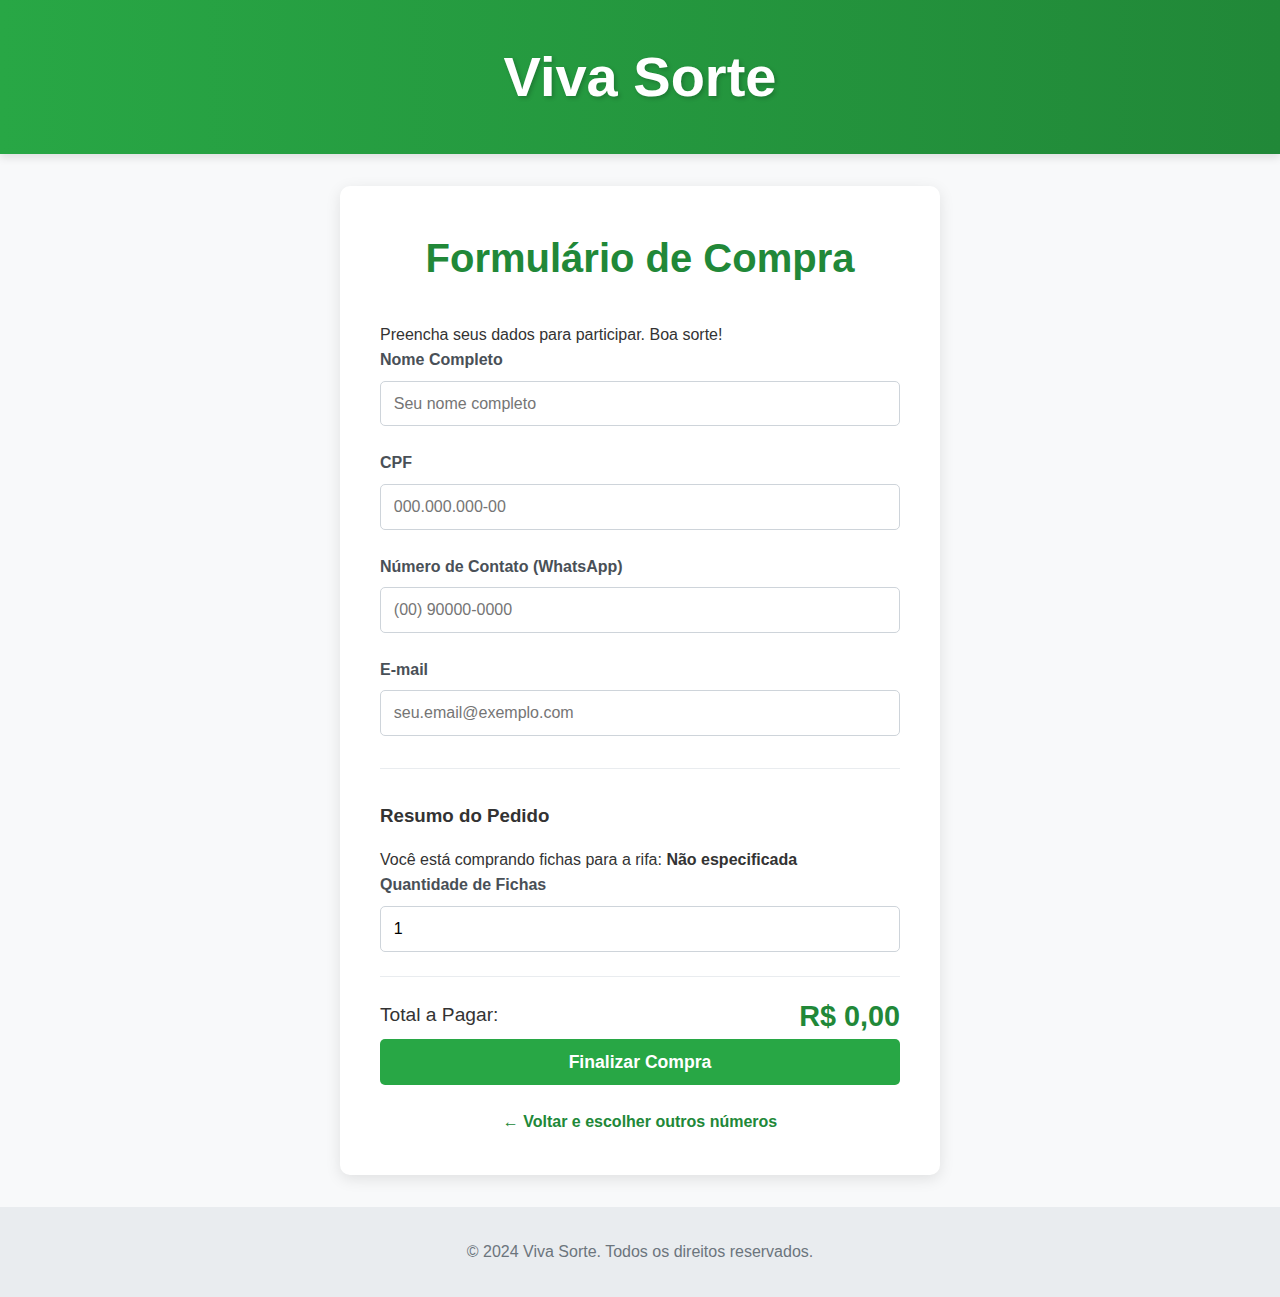
<file: compra.html>
<!DOCTYPE html>
<html lang="pt-BR">
<head>
    <meta charset="UTF-8">
    <meta name="viewport" content="width=device-width, initial-scale=1.0">
    <title>Comprar Fichas - Viva Sorte</title>
    <link rel="stylesheet" href="style.css">
</head>
<body>

    <header class="main-header">
        <h1>Viva Sorte</h1>
    </header>

    <main class="container">
        <div class="form-container">
            <h2>Formulário de Compra</h2>
            <p>Preencha seus dados para participar. Boa sorte!</p>

            <form action="processar_compra.php" method="POST">
                <!-- Campo oculto para enviar dados da rifa -->
                <input type="hidden" id="rifa_nome" name="rifa_nome">
                <input type="hidden" id="rifa_valor_unitario" name="rifa_valor_unitario">
                <input type="hidden" id="numeros_comprados" name="numeros_comprados">

                <div class="form-group">
                    <label for="nome">Nome Completo</label>
                    <input type="text" id="nome" name="nome" placeholder="Seu nome completo" required>
                </div>

                <div class="form-group">
                    <label for="cpf">CPF</label>
                    <input type="text" id="cpf" name="cpf" placeholder="000.000.000-00" required>
                </div>

                <div class="form-group">
                    <label for="contato">Número de Contato (WhatsApp)</label>
                    <input type="tel" id="contato" name="contato" placeholder="(00) 90000-0000" required>
                </div>

                <div class="form-group">
                    <label for="email">E-mail</label>
                    <input type="email" id="email" name="email" placeholder="seu.email@exemplo.com" required>
                </div>

                <hr>

                <div class="resumo-compra">
                    <h3>Resumo do Pedido</h3>
                    <p>Você está comprando fichas para a rifa: <strong id="resumo_rifa_nome"></strong></p>
                    <div class="form-group">
                        <label for="quantidade">Quantidade de Fichas</label>
                        <input type="number" id="quantidade" name="quantidade" value="1" min="1" readonly required>
                    </div>
                    <div class="total-compra">
                        <span>Total a Pagar:</span>
                        <strong id="valor_total">R$ 0,00</strong>
                    </div>
                </div>

                <button type="submit" class="btn-comprar">Finalizar Compra</button>
            </form>
            <a href="javascript:history.back()" class="link-voltar">← Voltar e escolher outros números</a>
        </div>
    </main>

    <footer class="main-footer">
        <p>&copy; 2024 Viva Sorte. Todos os direitos reservados.</p>
    </footer>

    <script>
        document.addEventListener('DOMContentLoaded', function() {
            const params = new URLSearchParams(window.location.search);
            const rifaNome = params.get('rifa') || 'Não especificada';
            const rifaValor = parseFloat(params.get('valor')) || 0;
            const quantidade = parseInt(params.get('quantidade')) || 1;
            const numeros = params.get('numeros') || '';

            // Preenche os campos do formulário
            document.getElementById('rifa_nome').value = rifaNome;
            document.getElementById('rifa_valor_unitario').value = rifaValor;
            document.getElementById('numeros_comprados').value = numeros;
            document.getElementById('resumo_rifa_nome').textContent = rifaNome;

            const quantidadeInput = document.getElementById('quantidade');
            const valorTotalDisplay = document.getElementById('valor_total');

            // Define a quantidade vinda da página anterior
            quantidadeInput.value = quantidade;

            function calcularTotal() {
                const qtd = parseInt(quantidadeInput.value) || 0;
                const total = qtd * rifaValor;
                valorTotalDisplay.textContent = total.toLocaleString('pt-BR', { style: 'currency', currency: 'BRL' });
            }

            calcularTotal();
        });
    </script>

</body>
</html>
</file>
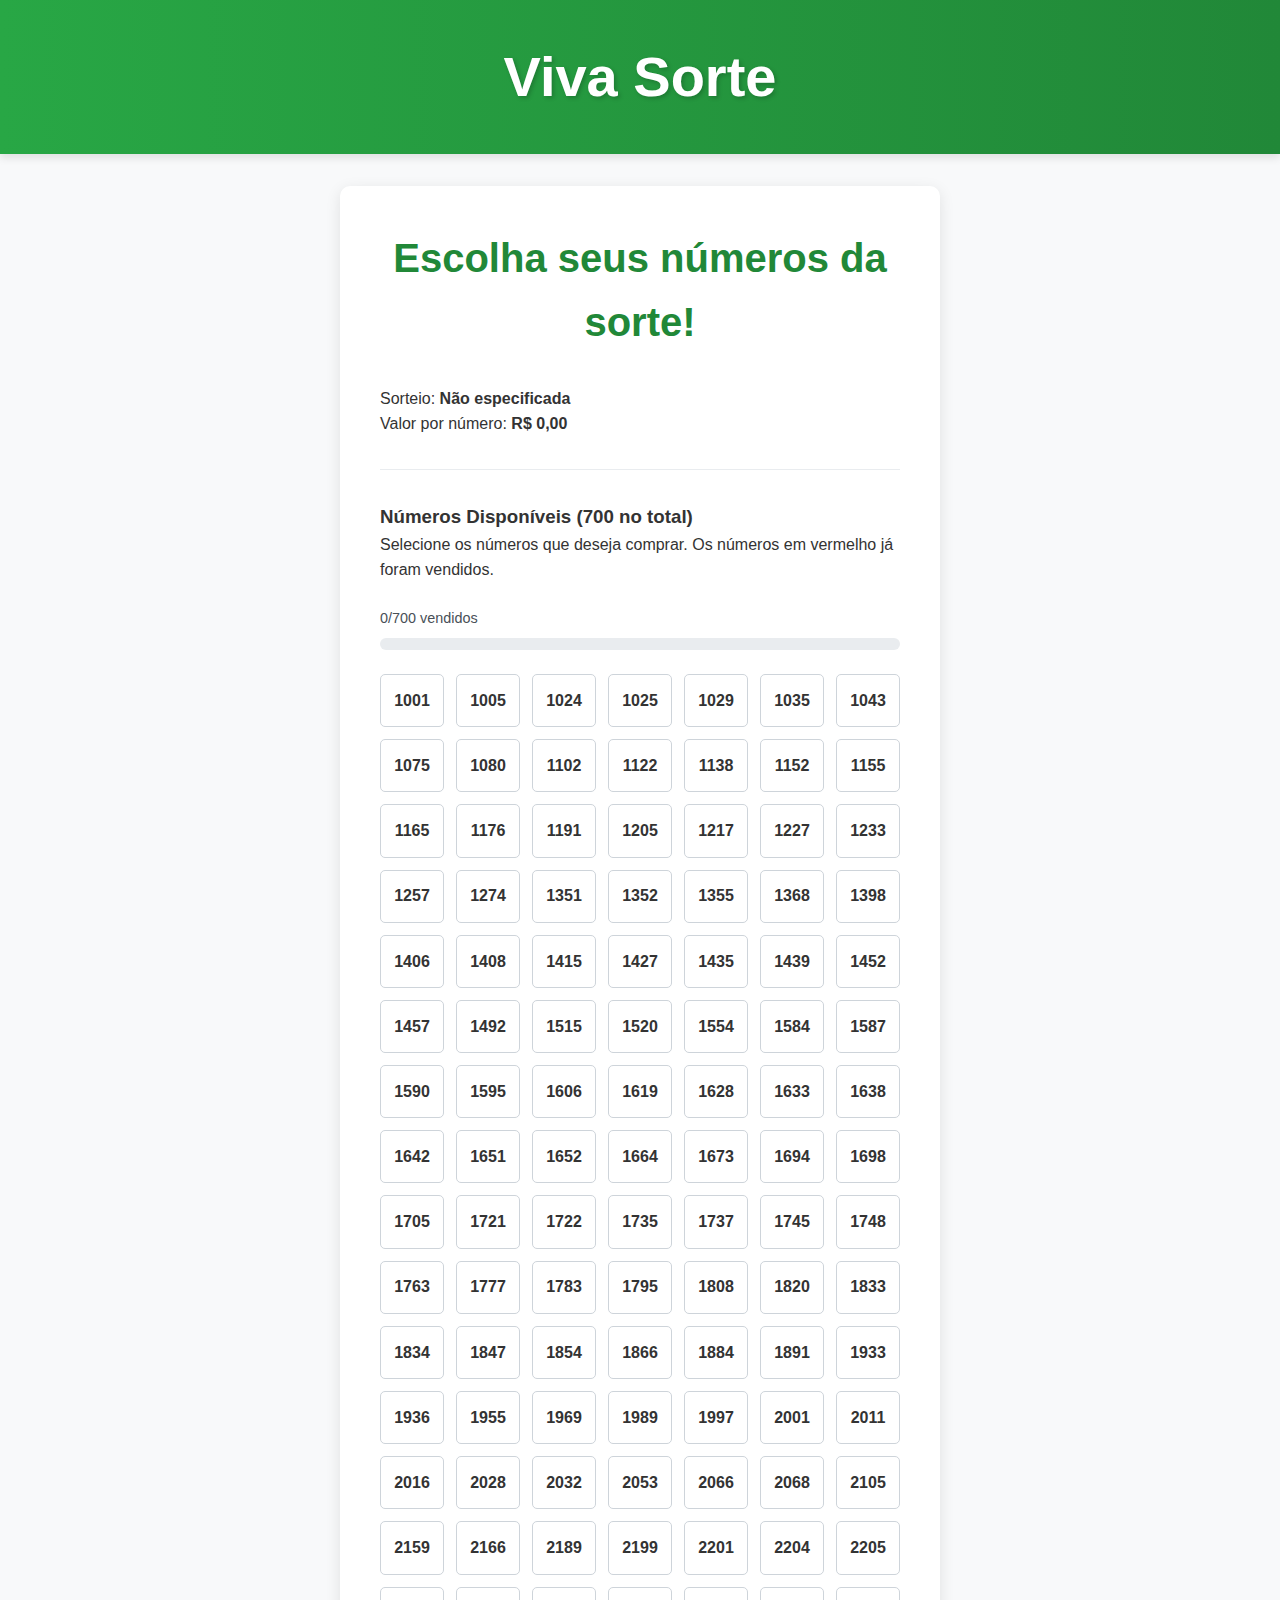
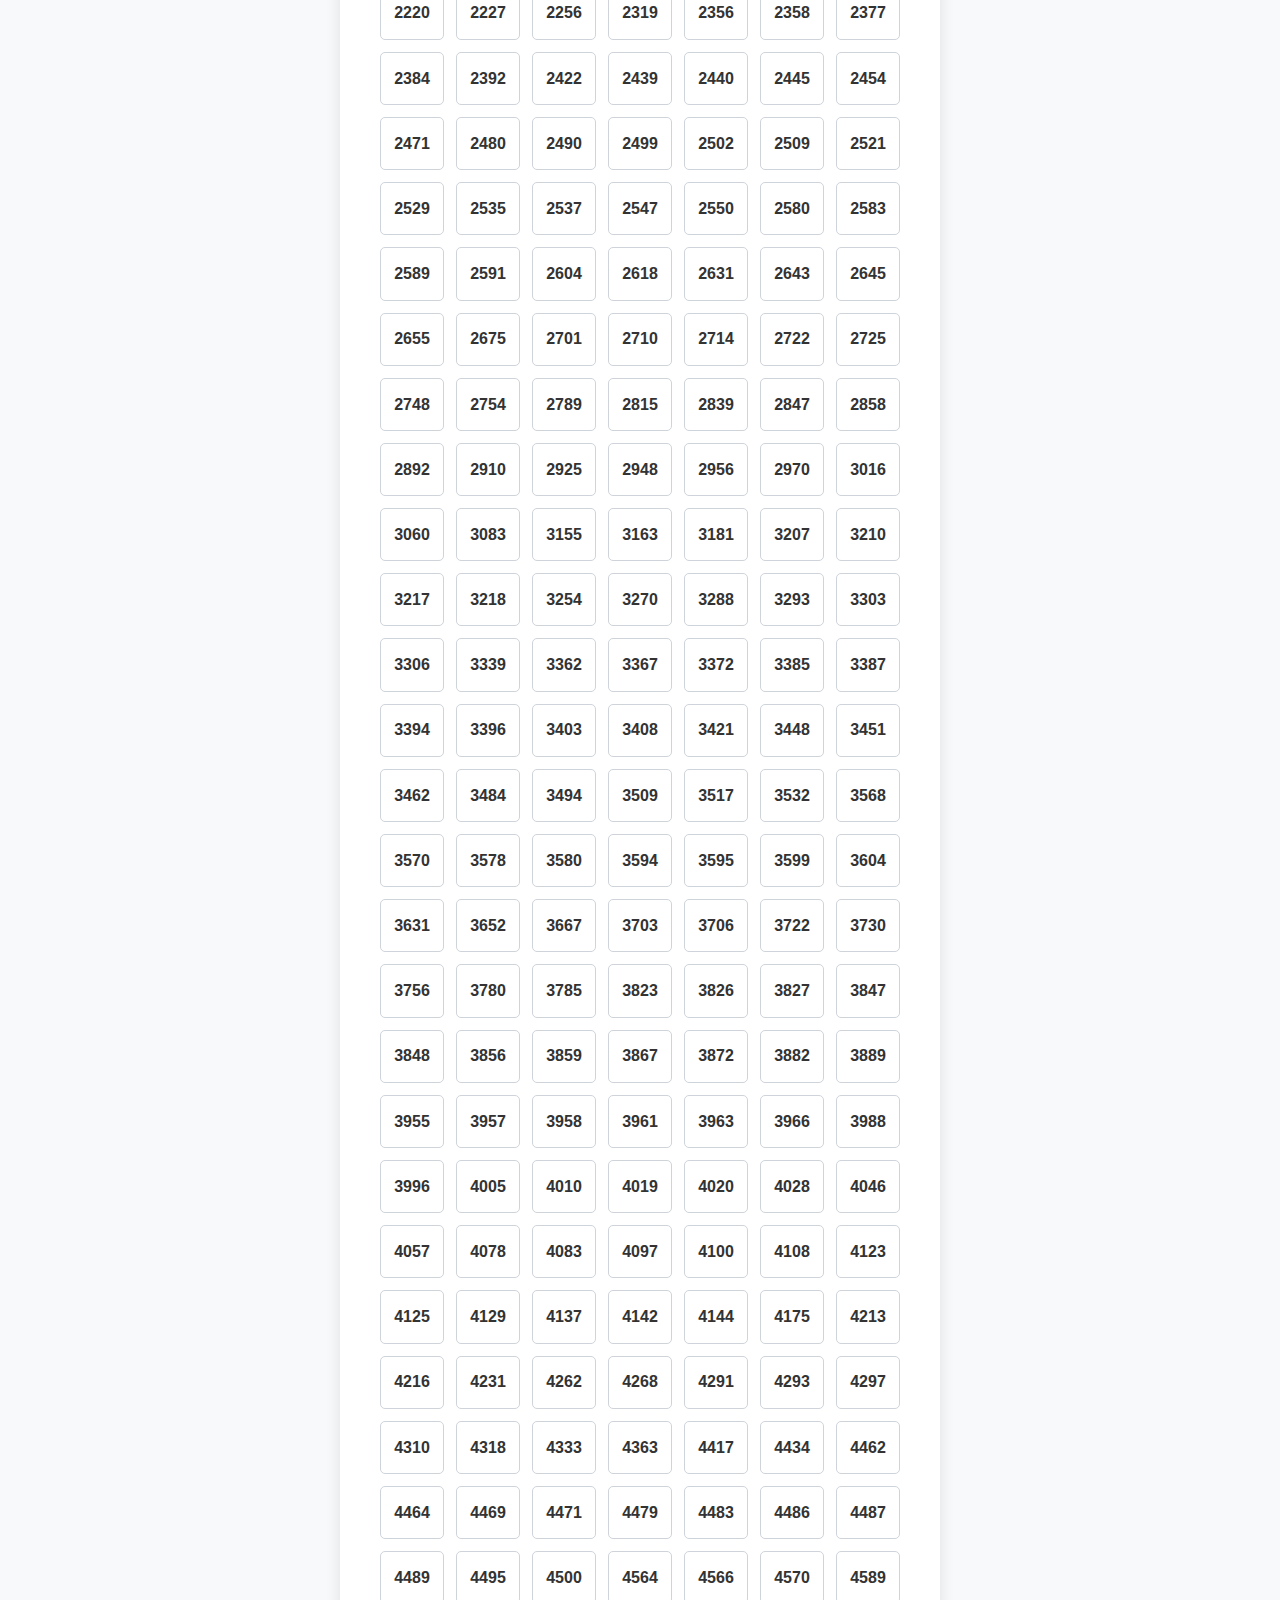
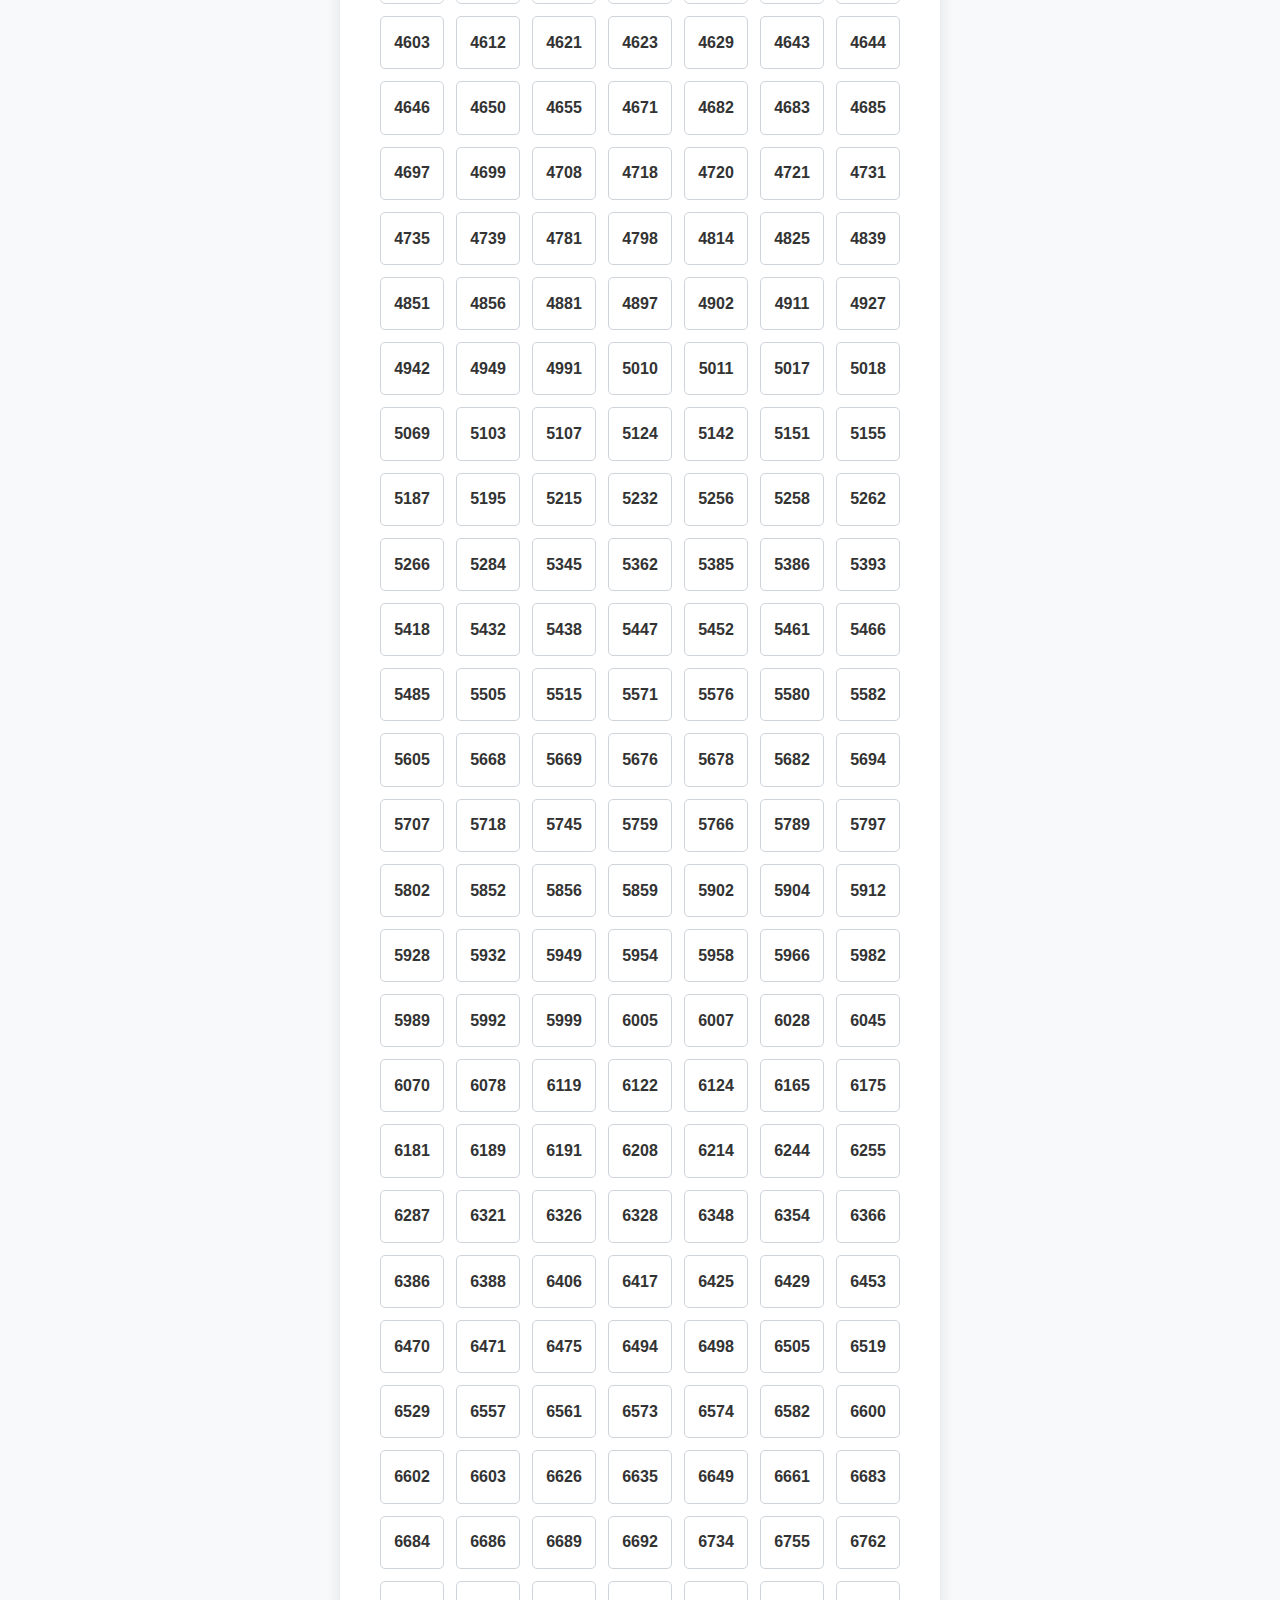
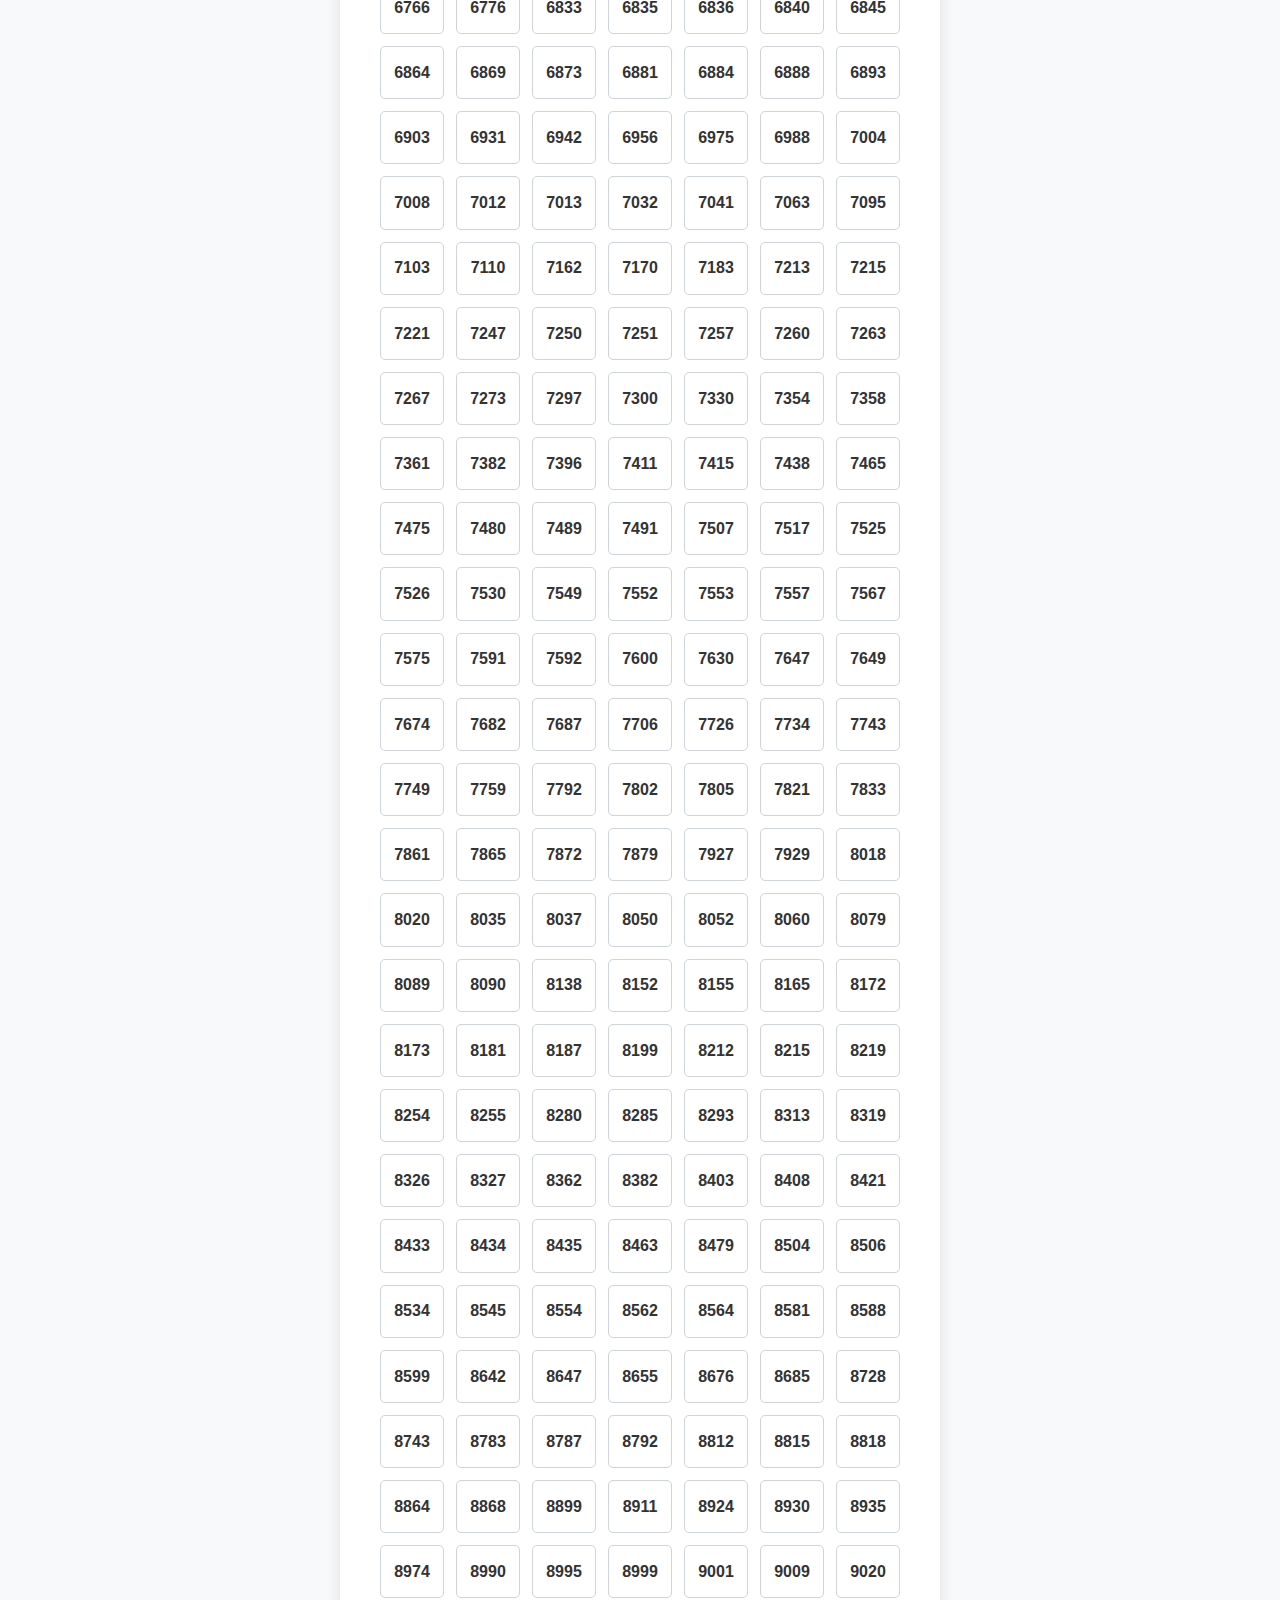
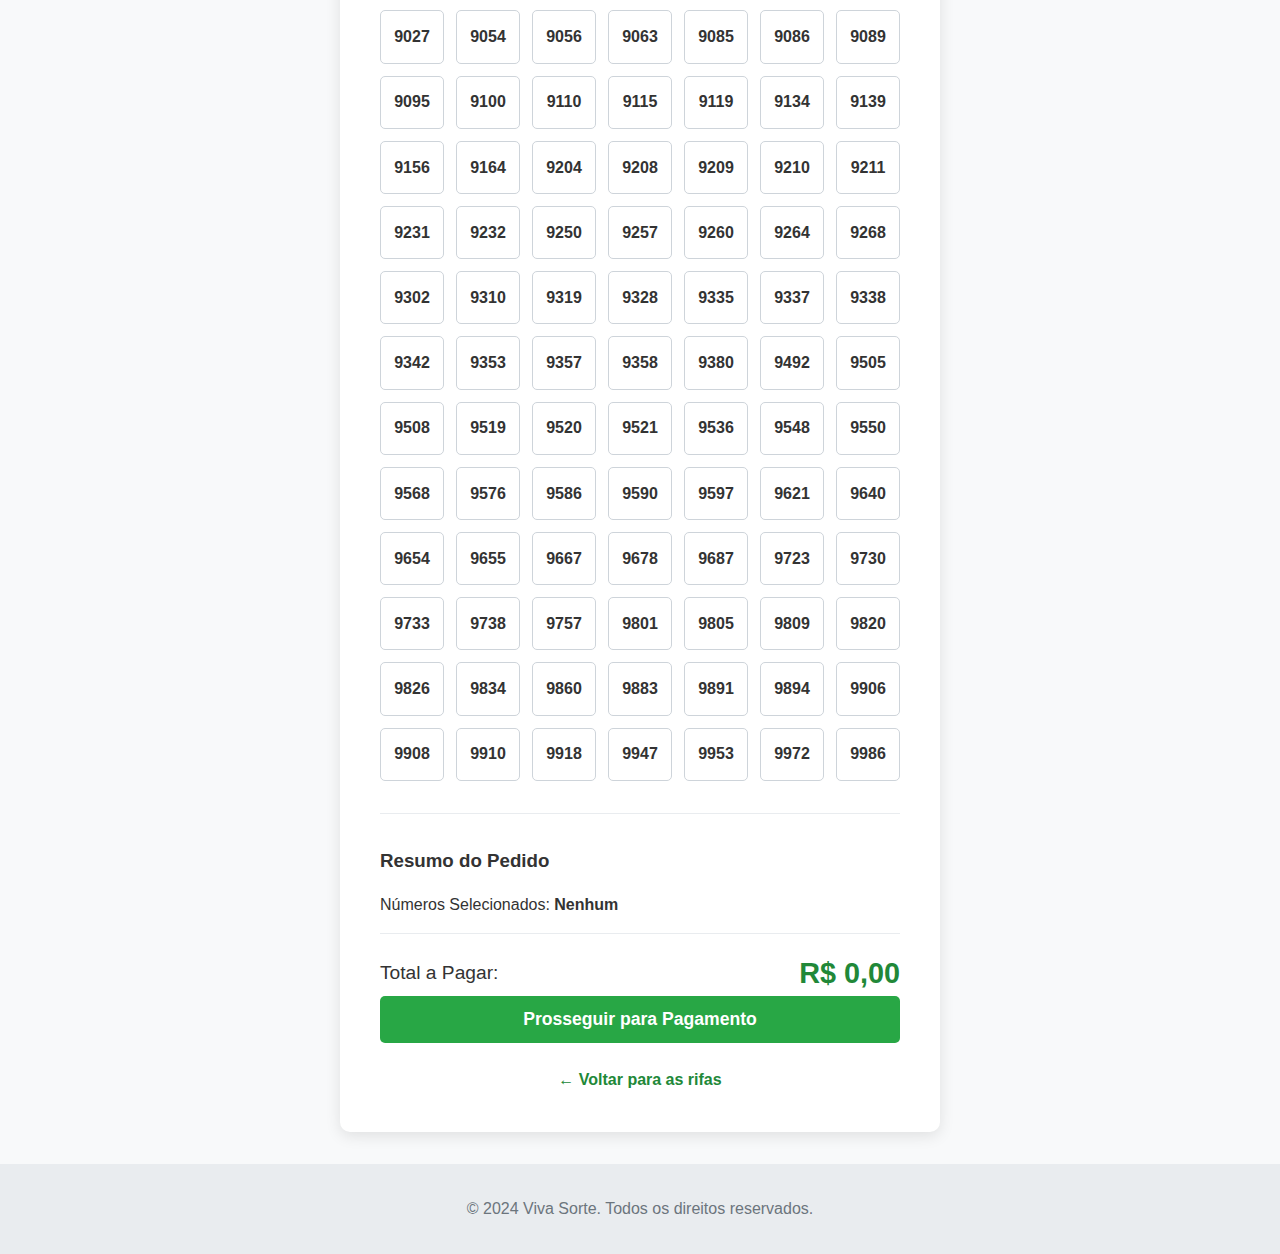
<file: compra_numeros.html>
<!DOCTYPE html>
<html lang="pt-BR">
<head>
    <meta charset="UTF-8">
    <meta name="viewport" content="width=device-width, initial-scale=1.0">
    <title>Escolha seus Números - Viva Sorte</title>
    <link rel="stylesheet" href="style.css">
</head>
<body>

    <header class="main-header">
        <h1>Viva Sorte</h1>
    </header>

    <main class="container">
        <div class="form-container">
            <h2>Escolha seus números da sorte!</h2>
            <p>Sorteio: <strong id="rifa_nome_display"></strong></p>
            <p>Valor por número: <strong id="rifa_valor_display"></strong></p>
            
            <hr>

            <h3>Números Disponíveis (700 no total)</h3>
            <p>Selecione os números que deseja comprar. Os números em vermelho já foram vendidos.</p>
            
            <div class="progresso-vendas">
                <div class="progresso-info">
                    <span id="progresso_texto">0/200 vendidos</span>
                </div>
                <div class="progresso-barra"><div id="progresso_preenchimento" class="progresso-preenchimento"></div></div>
            </div>

            <div id="numeros-grid" class="numeros-grid">
                <!-- Os números serão gerados por JavaScript -->
            </div>

            <hr>

            <div class="resumo-compra">
                <h3>Resumo do Pedido</h3>
                <p>Números Selecionados: <strong id="numeros_selecionados">Nenhum</strong></p>
                <div class="total-compra">
                    <span>Total a Pagar:</span>
                    <strong id="valor_total">R$ 0,00</strong>
                </div>
            </div>

            <!-- O formulário de dados do cliente foi movido para a próxima etapa -->
            <!-- Este botão agora levará para a página de formulário original -->
            <button id="btn-prosseguir" class="btn-comprar" disabled>Prosseguir para Pagamento</button>
            <a href="index.html" class="link-voltar">← Voltar para as rifas</a>
        </div>
    </main>

    <footer class="main-footer">
        <p>&copy; 2024 Viva Sorte. Todos os direitos reservados.</p>
    </footer>

<script>
        document.addEventListener('DOMContentLoaded', function() {
            const params = new URLSearchParams(window.location.search);
            const rifaNome = params.get('rifa') || 'Não especificada';
            const rifaValor = parseFloat(params.get('valor')) || 0;

            document.getElementById('rifa_nome_display').textContent = rifaNome.replace(/-/g, ' ');
            document.getElementById('rifa_valor_display').textContent = rifaValor.toLocaleString('pt-BR', { style: 'currency', currency: 'BRL' });

            const numerosGrid = document.getElementById('numeros-grid');
            const valorTotalDisplay = document.getElementById('valor_total');
            const numerosSelecionadosDisplay = document.getElementById('numeros_selecionados');
            const btnProsseguir = document.getElementById('btn-prosseguir');
            const progressoTexto = document.getElementById('progresso_texto');
            const progressoPreenchimento = document.getElementById('progresso_preenchimento');

            let numerosSelecionados = [];
            const numerosComprados = new Set();

            // 1. Gera 700 números de 4 dígitos, únicos e aleatórios
            const numerosDisponiveis = new Set();
            while (numerosDisponiveis.size < 700) {
                const numeroAleatorio = Math.floor(1000 + Math.random() * 9000).toString();
                numerosDisponiveis.add(numeroAleatorio);
            }

            // Converte para array e ordena para exibição
            const numerosOrdenados = Array.from(numerosDisponiveis).sort();

            // 2. Simulação de números comprados foi removida.
            //    Todos os números agora estão disponíveis.

            // 4. Atualiza a barra de progresso
            const totalNumeros = numerosOrdenados.length;
            const totalComprados = numerosComprados.size;
            progressoTexto.textContent = `${totalComprados}/${totalNumeros} vendidos`;
            progressoPreenchimento.style.width = `${(totalComprados / totalNumeros) * 100}%`;

            // 3. Cria os elementos na tela
            numerosOrdenados.forEach(numero => {
                const numeroEl = document.createElement('div');
                numeroEl.classList.add('numero-item');
                numeroEl.textContent = numero;
                numeroEl.dataset.numero = numero;

                if (numerosComprados.has(numero)) {
                    numeroEl.classList.add('comprado');
                } else {
                    numeroEl.addEventListener('click', () => {
                        numeroEl.classList.toggle('selecionado');
                        // Atualiza o array de selecionados
                        numerosSelecionados = Array.from(numerosGrid.querySelectorAll('.numero-item.selecionado')).map(el => el.dataset.numero);
                        atualizarResumo();
                    });
                }
                numerosGrid.appendChild(numeroEl);
            });

            function atualizarResumo() {
                const quantidade = numerosSelecionados.length;
                const total = quantidade * rifaValor;
                
                valorTotalDisplay.textContent = total.toLocaleString('pt-BR', { style: 'currency', currency: 'BRL' });
                numerosSelecionadosDisplay.textContent = quantidade > 0 ? numerosSelecionados.join(', ') : 'Nenhum';

                btnProsseguir.disabled = quantidade === 0;
            }

            btnProsseguir.addEventListener('click', () => {
                // Redireciona para a página de formulário, passando os dados
                const url = `compra.html?rifa=${rifaNome}&valor=${rifaValor}&quantidade=${numerosSelecionados.length}&numeros=${numerosSelecionados.join(',')}`;
                window.location.href = url;
            });

            atualizarResumo();
        });
    </script> 

</body>
</html>
</file>
<file: style.css>
/* Reset e Configurações Globais */
* {
    margin: 0;
    padding: 0;
    box-sizing: border-box;
}

body {
    font-family: -apple-system, BlinkMacSystemFont, "Segoe UI", Roboto, Helvetica, Arial, sans-serif;
    background-color: #f8f9fa;
    color: #333;
    line-height: 1.6;
}

.container {
    max-width: 1100px;
    margin: 2rem auto;
    padding: 0 2rem;
}

/* Layout Principal com Sidebar */
.main-layout {
    display: flex;
    gap: 2rem;
}
.content-area { flex: 3; }
.sidebar { flex: 1; }

/* Cabeçalho */
.main-header {
    background: linear-gradient(90deg, #28a745, #218838);
    color: #fff;
    padding: 2rem 0;
    text-align: center;
    box-shadow: 0 4px 8px rgba(0, 0, 0, 0.1);
}

.main-header h1 {
    font-size: 3.5rem;
    font-weight: 700;
    text-shadow: 2px 2px 4px rgba(0, 0, 0, 0.2);
}

.titulo-principal {
    display: flex;
    justify-content: center;
    align-items: center;
    gap: 1.5rem;
}

.clover-title {
    width: 50px;
    height: 50px;
    filter: drop-shadow(2px 2px 3px rgba(0,0,0,0.2));
}

.main-header p {
    font-size: 1.2rem;
}

/* Títulos de Seção */
h2 {
    text-align: center;
    margin-bottom: 2rem;
    font-size: 2.5rem;
    color: #218838;
}

/* Estrutura das seções de sorteio */
.secao-sorteios {
    margin-bottom: 3.5rem;
}

/* Grid de Rifas */
.rifas-grid {
    display: grid;
    grid-template-columns: repeat(auto-fit, minmax(300px, 1fr));
    gap: 2rem;
}

.card-rifa {
    background-color: #fff;
    border-radius: 10px;
    box-shadow: 0 4px 15px rgba(0, 0, 0, 0.1);
    overflow: hidden;
    transition: transform 0.3s ease, box-shadow 0.3s ease;    display: flex;    flex-direction: column;
}

.card-rifa:hover {
    transform: translateY(-10px);
    box-shadow: 0 8px 25px rgba(0, 0, 0, 0.15);
}

.card-destaque {
    border: 2px solid #28a745;
    transform: scale(1.02);
}

.card-img {
    width: 100%;
    height: 200px;
    object-fit: cover;
}

.card-body {
    display: flex;
    flex-direction: column;
    flex-grow: 1; /* Faz o corpo do card crescer */
    padding: 1.5rem;
}

.card-body h3 {
    font-size: 1.4rem;
    margin-bottom: 0.5rem;
    color: #343a40;
}

.premio-acumulado {
    color: #6c757d;
    font-size: 0.9rem;
    margin-bottom: 1rem;
    flex-grow: 1; /* Empurra o preço para baixo */
}

.preco-ficha {
    display: flex;
    justify-content: space-between;
    align-items: center;
    background-color: #e9f5ec;
    padding: 0.75rem;
    border-radius: 5px;
    margin-bottom: 1.5rem;
}

.preco-ficha strong {
    font-size: 1.5rem;
    color: #218838;
}

.btn-comprar {
    display: block;
    width: 100%;
    padding: 0.8rem;
    background-color: #28a745;
    color: #fff;
    text-align: center;
    text-decoration: none;
    border-radius: 5px;
    font-weight: bold;
    font-size: 1.1rem;
    border: none;
    cursor: pointer;
    transition: background-color 0.3s ease;
}

.btn-comprar:hover {
    background-color: #218838;
}

/* Página de Formulário */
.form-container {
    max-width: 600px;
    margin: 2rem auto;
    background: #fff;
    padding: 2.5rem;
    border-radius: 10px;
    box-shadow: 0 4px 15px rgba(0, 0, 0, 0.1);
}

.form-group {
    margin-bottom: 1.5rem;
}

.form-group label {
    display: block;
    margin-bottom: 0.5rem;
    font-weight: bold;
    color: #495057;
}

.form-group input {
    width: 100%;
    padding: 0.8rem;
    border: 1px solid #ced4da;
    border-radius: 5px;
    font-size: 1rem;
}

.form-group input:focus {
    outline: none;
    border-color: #28a745;
    box-shadow: 0 0 0 2px rgba(40, 167, 69, 0.2);
}

hr {
    border: 0;
    height: 1px;
    background-color: #e9ecef;
    margin: 2rem 0;
}

.resumo-compra h3 {
    margin-bottom: 1rem;
}

.total-compra {
    display: flex;
    justify-content: space-between;
    align-items: center;
    font-size: 1.2rem;
    margin-top: 1rem;
    padding-top: 1rem;
    border-top: 1px solid #e9ecef;
}

.total-compra strong {
    font-size: 1.8rem;
    color: #218838;
}

.link-voltar {
    display: block;
    text-align: center;
    margin-top: 1.5rem;
    color: #218838;
    text-decoration: none;
    font-weight: bold;
}

.link-voltar:hover {
    text-decoration: underline;
}

/* Rodapé */
.main-footer {
    text-align: center;
    padding: 2rem;
    margin-top: 2rem;
    background-color: #e9ecef;
    color: #6c757d;
}

/* Seção Ganhadores Recentes */
.ganhadores-recentes {
    margin-top: 4rem;
    background-color: #fff;
    padding: 2.5rem;
    border-radius: 10px;
    box-shadow: 0 4px 15px rgba(0, 0, 0, 0.07);
}

.lista-ganhadores {
    display: flex;
    flex-direction: column;
    gap: 1.5rem;
}

.ganhador-item {
    display: flex;
    justify-content: space-between;
    align-items: center;
    padding: 1rem;
    background-color: #f8f9fa;
    border-left: 5px solid #28a745;
    border-radius: 5px;
}

.ganhador-info {
    display: flex;
    flex-direction: column;
}

.ganhador-nome {
    font-weight: bold;
    font-size: 1.1rem;
}

.ganhador-data {
    color: #6c757d;
}

/* Estilos da Sidebar */
.sidebar-widget {
    background-color: #fff;
    padding: 1.5rem;
    border-radius: 8px;
    box-shadow: 0 4px 15px rgba(0, 0, 0, 0.07);
    margin-bottom: 2rem;
}

.sidebar-title {
    font-size: 1.3rem;
    color: #218838;
    margin-bottom: 1rem;
    padding-bottom: 0.5rem;
    border-bottom: 2px solid #e9f5ec;
}

.sidebar-list {
    list-style: none;
    padding: 0;
}

.sidebar-list li {
    margin-bottom: 0.75rem;
    display: flex;
    align-items: center;
    gap: 0.5rem;
    color: #495057;
}

.clover-icon {
    width: 16px;
    height: 16px;
}

/* Grid de Números para Compra */
.numeros-grid {
    display: grid;
    grid-template-columns: repeat(auto-fill, minmax(60px, 1fr));
    gap: 0.75rem;
    margin-top: 1.5rem;
    margin-bottom: 1.5rem;
}

.numero-item {
    padding: 0.8rem;
    border: 1px solid #ced4da;
    border-radius: 5px;
    text-align: center;
    font-weight: bold;
    cursor: pointer;
    transition: background-color 0.2s, color 0.2s, border-color 0.2s;
}

.numero-item.comprado {
    background-color: #dc3545;
    color: #fff;
    border-color: #dc3545;
    cursor: not-allowed;
    text-decoration: line-through;
}

.numero-item.selecionado {
    background-color: #28a745;
    color: #fff;
    border-color: #218838;
}

/* Barra de Progresso de Vendas */
.progresso-vendas {
    margin-top: 1.5rem;
    margin-bottom: 1rem;
}

.progresso-info {
    display: flex;
    justify-content: space-between;
    margin-bottom: 0.5rem;
    font-size: 0.9rem;
    color: #495057;
}

.progresso-barra {
    width: 100%;
    height: 12px;
    background-color: #e9ecef;
    border-radius: 6px;
    overflow: hidden;
}

.progresso-preenchimento {
    height: 100%;
    background-color: #28a745;
    border-radius: 6px;
    transition: width 0.5s ease-in-out;
}

/* Barra de Progresso dentro do Card */
.progresso-vendas-card {
    margin-bottom: 1.5rem;
}

.progresso-barra-card {
    width: 100%;
    height: 8px;
    background-color: #e9ecef;
    border-radius: 4px;
    overflow: hidden;
    margin-bottom: 0.4rem;
}

.progresso-preenchimento-card {
    height: 100%;
    background-color: #28a745;
    border-radius: 4px;
    transition: width 0.5s ease-in-out;
}

.progresso-texto-card {
    font-size: 0.8rem;
    color: #6c757d;
    text-align: right;
    display: block;
}
</file>
